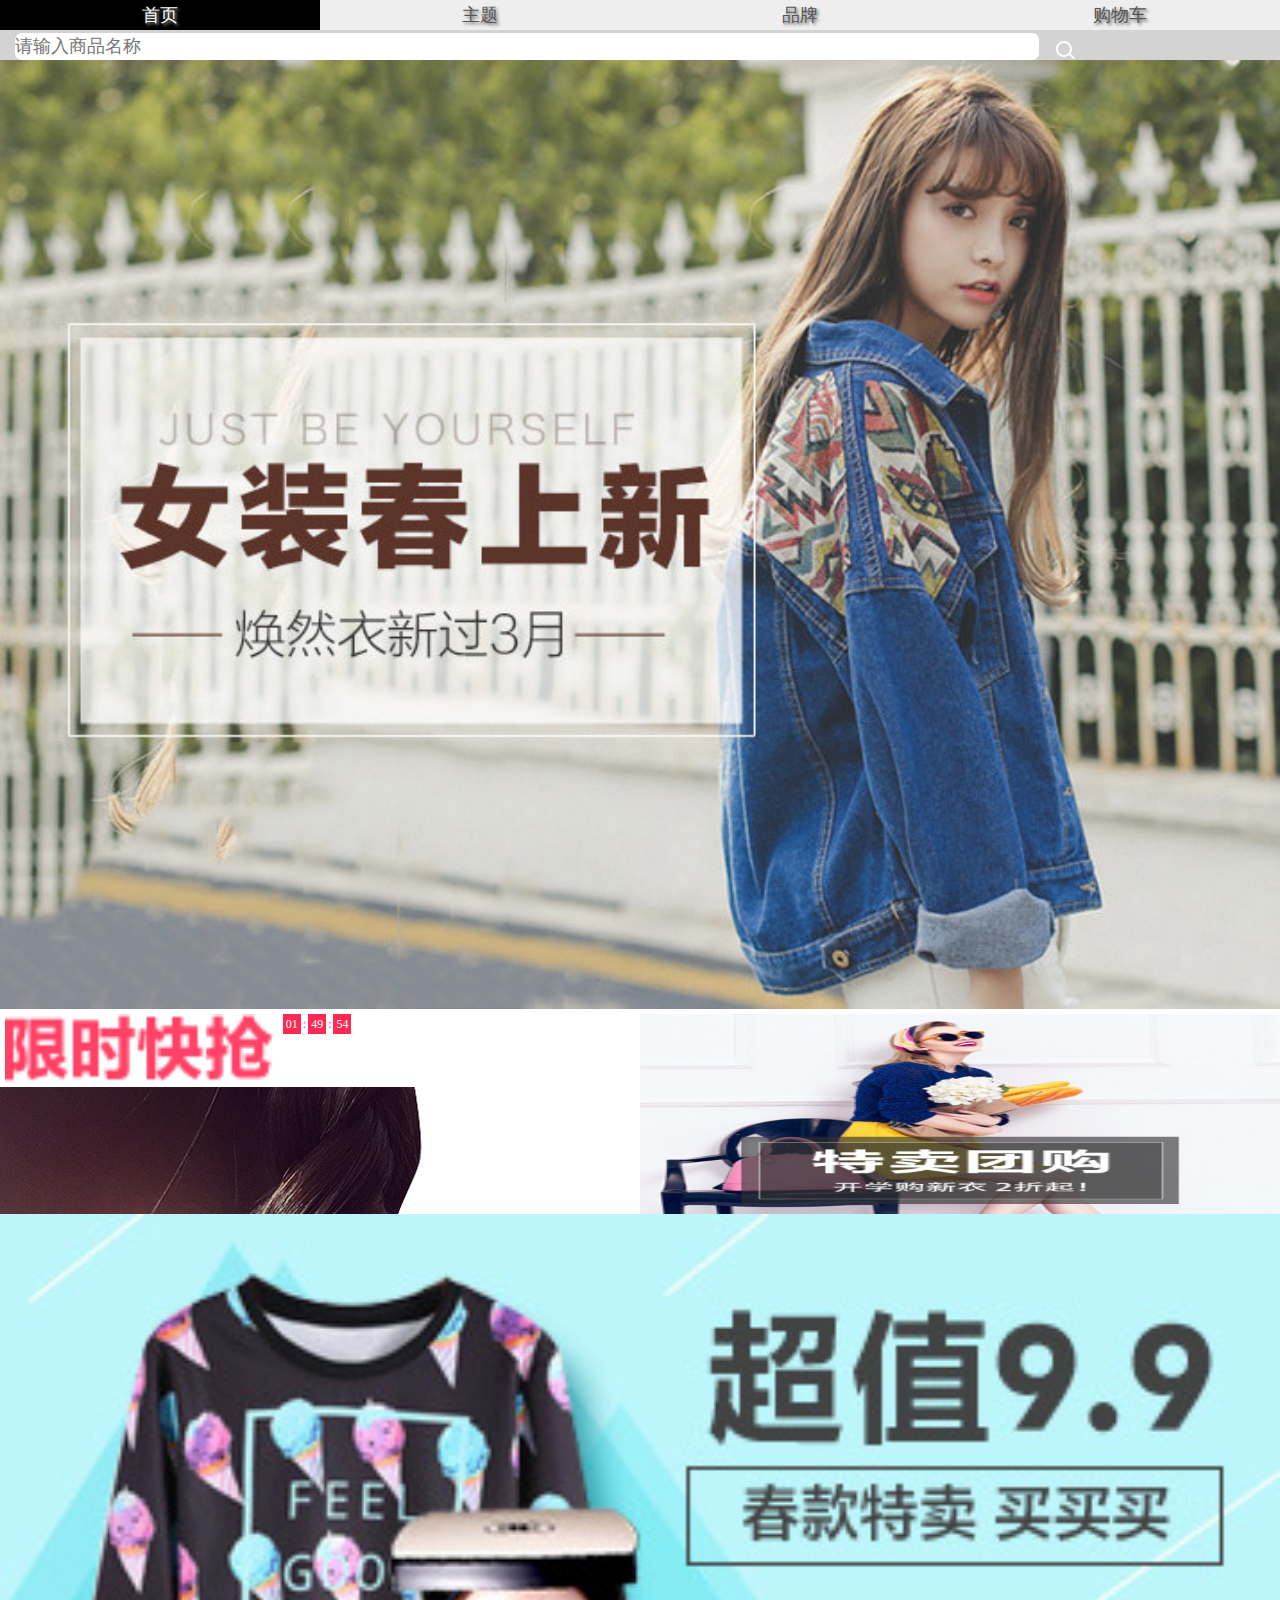
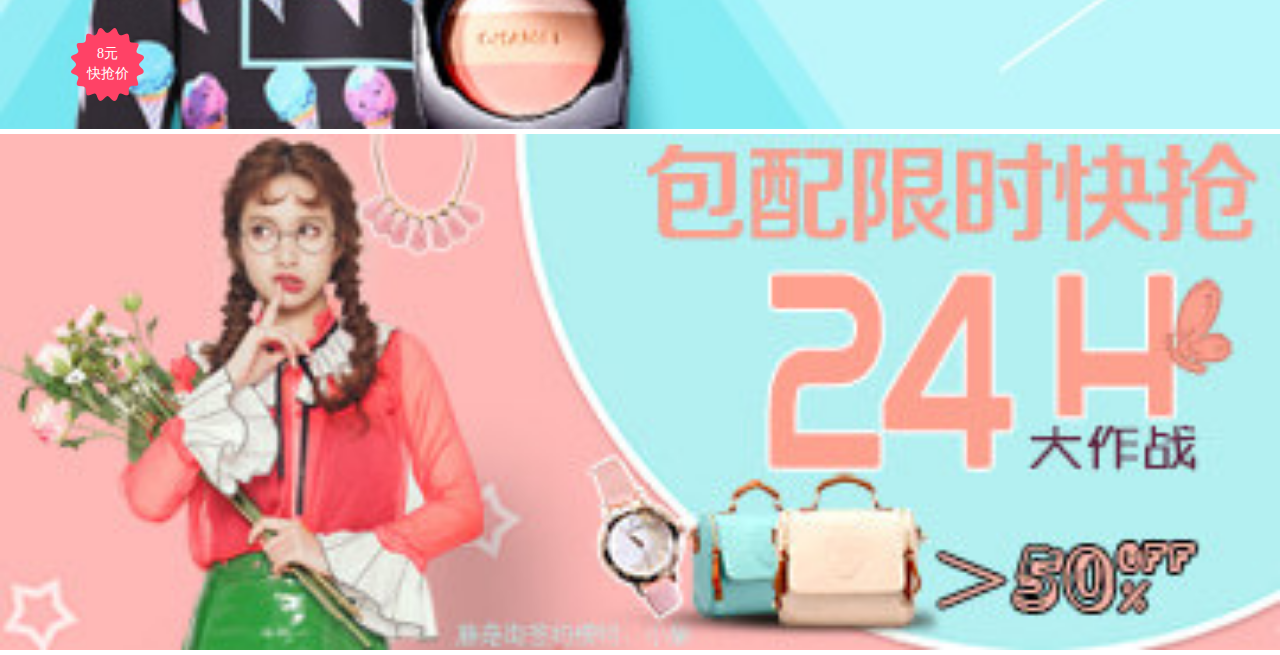
<file: index.html>
<!DOCTYPE html>
<html lang="en">

<head>
    <meta charset="UTF-8">
    <meta name="applicable-device" content="mobile" />
    <!-- 移动端 浏览器中页面将以原始大小显示，不允许缩放 -->
    <meta name="viewport" content="width=device-width,initial-scale=1.0,minimum-scale=1.0,maximum-scale=1.0,user-scalable=no" />
    <!-- iphone会把一串数字识别为电话号码，点击的时候会提示是否呼叫，屏蔽这功能则把telephone设置为no -->
    <meta content="telephone=no" name="format-detection" />
    <!-- iphone的私有标签，默认值为default（白色），可以定为black（黑色）和black-translucent（灰色半透明） -->
    <meta content="black" name="apple-mobile-web-app-status-bar-style">
    <!-- iphone设备的是有标签 允许全屏模式浏览，隐藏浏览器导航栏 -->
    <meta content="yes" name="apple-mobile-web-app-capable" />
    <!-- 全屏显示  -->
    <meta content="yes" name="apple-touch-fullscreen" />
    <!-- UC强制全屏  -->
    <meta name="full-screen" content="yes">
    <!-- QQ强制全屏  -->
    <meta name="x5-fullscreen" content="true">
    <!--uc浏览器判断到页面上文字居多时，会自动放大字体优化移动用户体验。添加以下头部可以禁用掉该优化-->
    <meta name="wap-font-scale" content="no">
    <!-- 屏蔽百度转码 -->
    <meta http-equiv="Cache-Control" content="no-transform" />
    <meta http-equiv="Cache-Control" content="no-siteapp" />
    <title>蘑菇街-移动端首页</title>
    <!-- 初始化样式 -->
    <link rel="stylesheet" href="css/common.css">
    <!-- 自定义样式 -->
    <link rel="stylesheet" href="css/style.css">
    <!-- 媒体查询样式 -->
    <link rel="stylesheet" href="css/media.css">
</head>

<body>
    <nav>
        <div>
            <ul>
                <li class="darkbg"><a>首页</a></li>
                <li><a href="theme.html">主题</a></li>
                <li><a href="brand.html">品牌</a></li>
                <li><a href="cart.html">购物车</a></li>
            </ul>
        </div>
        <div>
            <form action="">
                <input type="search" name="" id="" placeholder="请输入商品名称" required>
                <input type="submit" value="">
            </form>
        </div>
    </nav>
    <article>
        <div>
            <img src="imgs/adv1_715x530.jpg">
        </div>
        <div class="xsqg">
            <div class="xsqg_left">
                <div class="timer">
                    <img src="imgs/xskq.png" align="absmiddle">
                    <div>
                        <span id="hour">01</span>
                        <span>:</span>
                        <span id="minute">49</span>
                        <span>:</span>
                        <span id="second">54</span>
                    </div>
                </div>
                <div class="xsqg_pic">
                    <img src="imgs/second_1.jpg">
                </div>
                <div class="price">
                    <span>8元</span>
                    <span>快抢价</span>
                </div>
            </div>
            <div class="xsqg_right">
                <img src="imgs/second_2.jpg">
            </div>
        </div>
        <div>
            <img src="imgs/second_4.jpg">
        </div>
        <div>
            <img src="imgs/second_5.jpg">
        </div>
    </article>
</body>

</html>
</file>
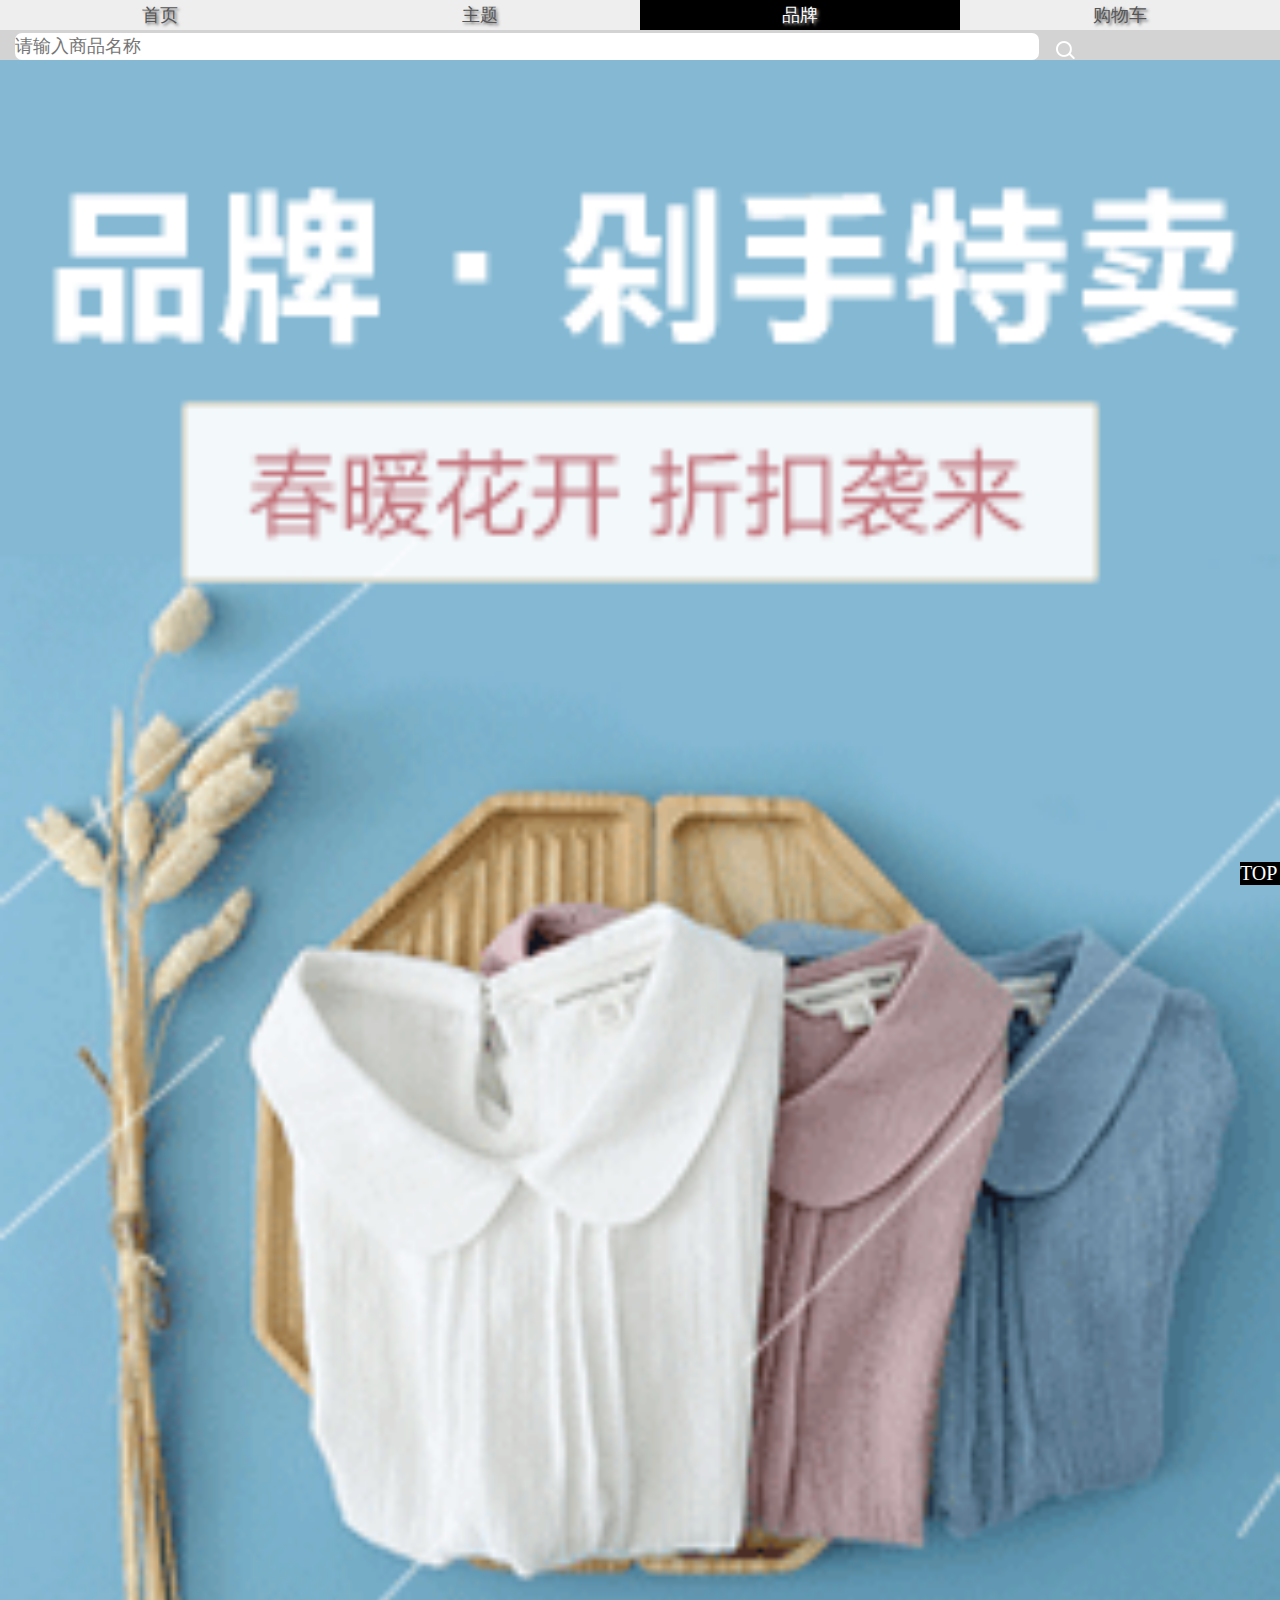
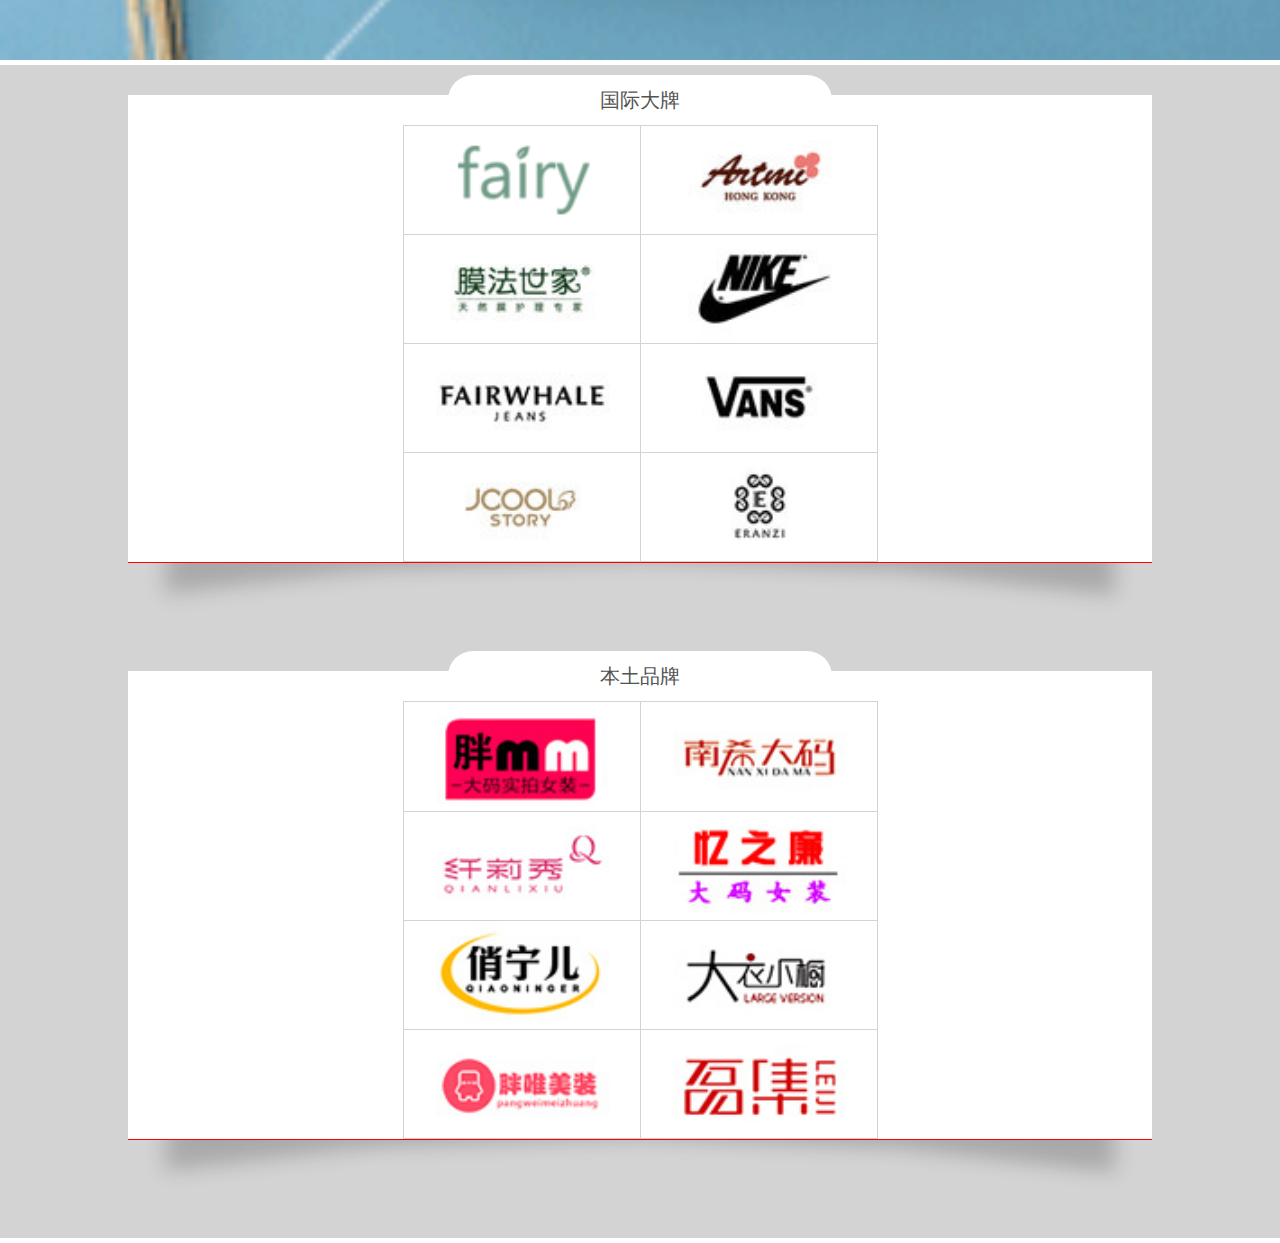
<file: brand.html>
<!DOCTYPE html>
<html lang="en">

<head>
    <meta charset="UTF-8">
    <meta name="applicable-device" content="mobile" />
    <!-- 移动端 浏览器中页面将以原始大小显示，不允许缩放 -->
    <meta name="viewport" content="width=device-width,initial-scale=1.0,minimum-scale=1.0,maximum-scale=1.0,user-scalable=no" />
    <!-- iphone会把一串数字识别为电话号码，点击的时候会提示是否呼叫，屏蔽这功能则把telephone设置为no -->
    <meta content="telephone=no" name="format-detection" />
    <!-- iphone的私有标签，默认值为default（白色），可以定为black（黑色）和black-translucent（灰色半透明） -->
    <meta content="black" name="apple-mobile-web-app-status-bar-style">
    <!-- iphone设备的是有标签 允许全屏模式浏览，隐藏浏览器导航栏 -->
    <meta content="yes" name="apple-mobile-web-app-capable" />
    <!-- 全屏显示  -->
    <meta content="yes" name="apple-touch-fullscreen" />
    <!-- UC强制全屏  -->
    <meta name="full-screen" content="yes">
    <!-- QQ强制全屏  -->
    <meta name="x5-fullscreen" content="true">
    <!--uc浏览器判断到页面上文字居多时，会自动放大字体优化移动用户体验。添加以下头部可以禁用掉该优化-->
    <meta name="wap-font-scale" content="no">
    <!-- 屏蔽百度转码 -->
    <meta http-equiv="Cache-Control" content="no-transform" />
    <meta http-equiv="Cache-Control" content="no-siteapp" />
    <title>蘑菇街-移动端首页</title>
    <!-- 初始化样式 -->
    <link rel="stylesheet" href="css/common.css">
    <!-- 自定义样式 -->
    <link rel="stylesheet" href="css/style.css">
    <!-- 媒体查询样式 -->
    <link rel="stylesheet" href="css/media.css">
</head>

<body>
    <nav>
        <div>
            <ul>
                <li><a href="index.html">首页</a></li>
                <li><a href="theme.html">主题</a></li>
                <li class="darkbg"><a>品牌</a></li>
                <li><a href="cart.html">购物车</a></li>
            </ul>
        </div>
        <div>
            <form action="">
                <input type="search" name="" id="" placeholder="请输入商品名称" required>
                <input type="submit" value="">
            </form>
        </div>
    </nav>
    <article>
        <div>
            <img src="imgs/second_3.png">
        </div>
        <div class="brand_bg">
            <div>
                <div class="brand_title">国际大牌</div>
                <div class="brand_body">
                    <table>
                        <tbody>
                            <tr>
                                <td><img src="imgs/logo_fairy.png" alt=""></td>
                                <td><img src="imgs/logo_artm.jpg" alt=""></td>
                            </tr>
                            <tr>
                                <td><img src="imgs/logo_mfsj.jpg" alt=""></td>
                                <td><img src="imgs/logo_nike.jpg" alt=""></td>
                            </tr>
                            <tr>
                                <td><img src="imgs/logo_fair.jpg" alt=""></td>
                                <td><img src="imgs/logo_vans.jpg" alt=""></td>
                            </tr>
                            <tr>
                                <td><img src="imgs/logo_jcool.jpg" alt=""></td>
                                <td><img src="imgs/logo_eran.jpg" alt=""></td>
                            </tr>
                        </tbody>
                    </table>
                </div>
                <div class="brand_shadow"><img src="imgs/shadow_bg.png" alt="">
                    <div id="clear"></div>
                </div>
            </div>
            <div>
                <div class="brand_title">本土品牌</div>
                <div class="brand_body">
                    <table>
                        <tbody>
                            <tr>
                                <td><img src="imgs/logo_pmm.jpg" alt=""></td>
                                <td><img src="imgs/logo_nxdm.jpg" alt=""></td>
                            </tr>
                            <tr>
                                <td><img src="imgs/logo_qlx.jpg" alt=""></td>
                                <td><img src="imgs/logo_yzl.jpg" alt=""></td>
                            </tr>
                            <tr>
                                <td><img src="imgs/logo_qle.jpg" alt=""></td>
                                <td><img src="imgs/logo_dyxc.jpg" alt=""></td>
                            </tr>
                            <tr>
                                <td><img src="imgs/logo_pwmz.jpg" alt=""></td>
                                <td><img src="imgs/logo_lj.jpg" alt=""></td>
                            </tr>
                        </tbody>
                    </table>
                </div>
                <div class="brand_shadow"><img src="imgs/shadow_bg.png" alt="">
                    <div id="clear"></div>
                </div>
            </div>
        </div>
    </article>
    <div class="top_back"><a href="#top">TOP</a></div>
</body>

</html>
</file>
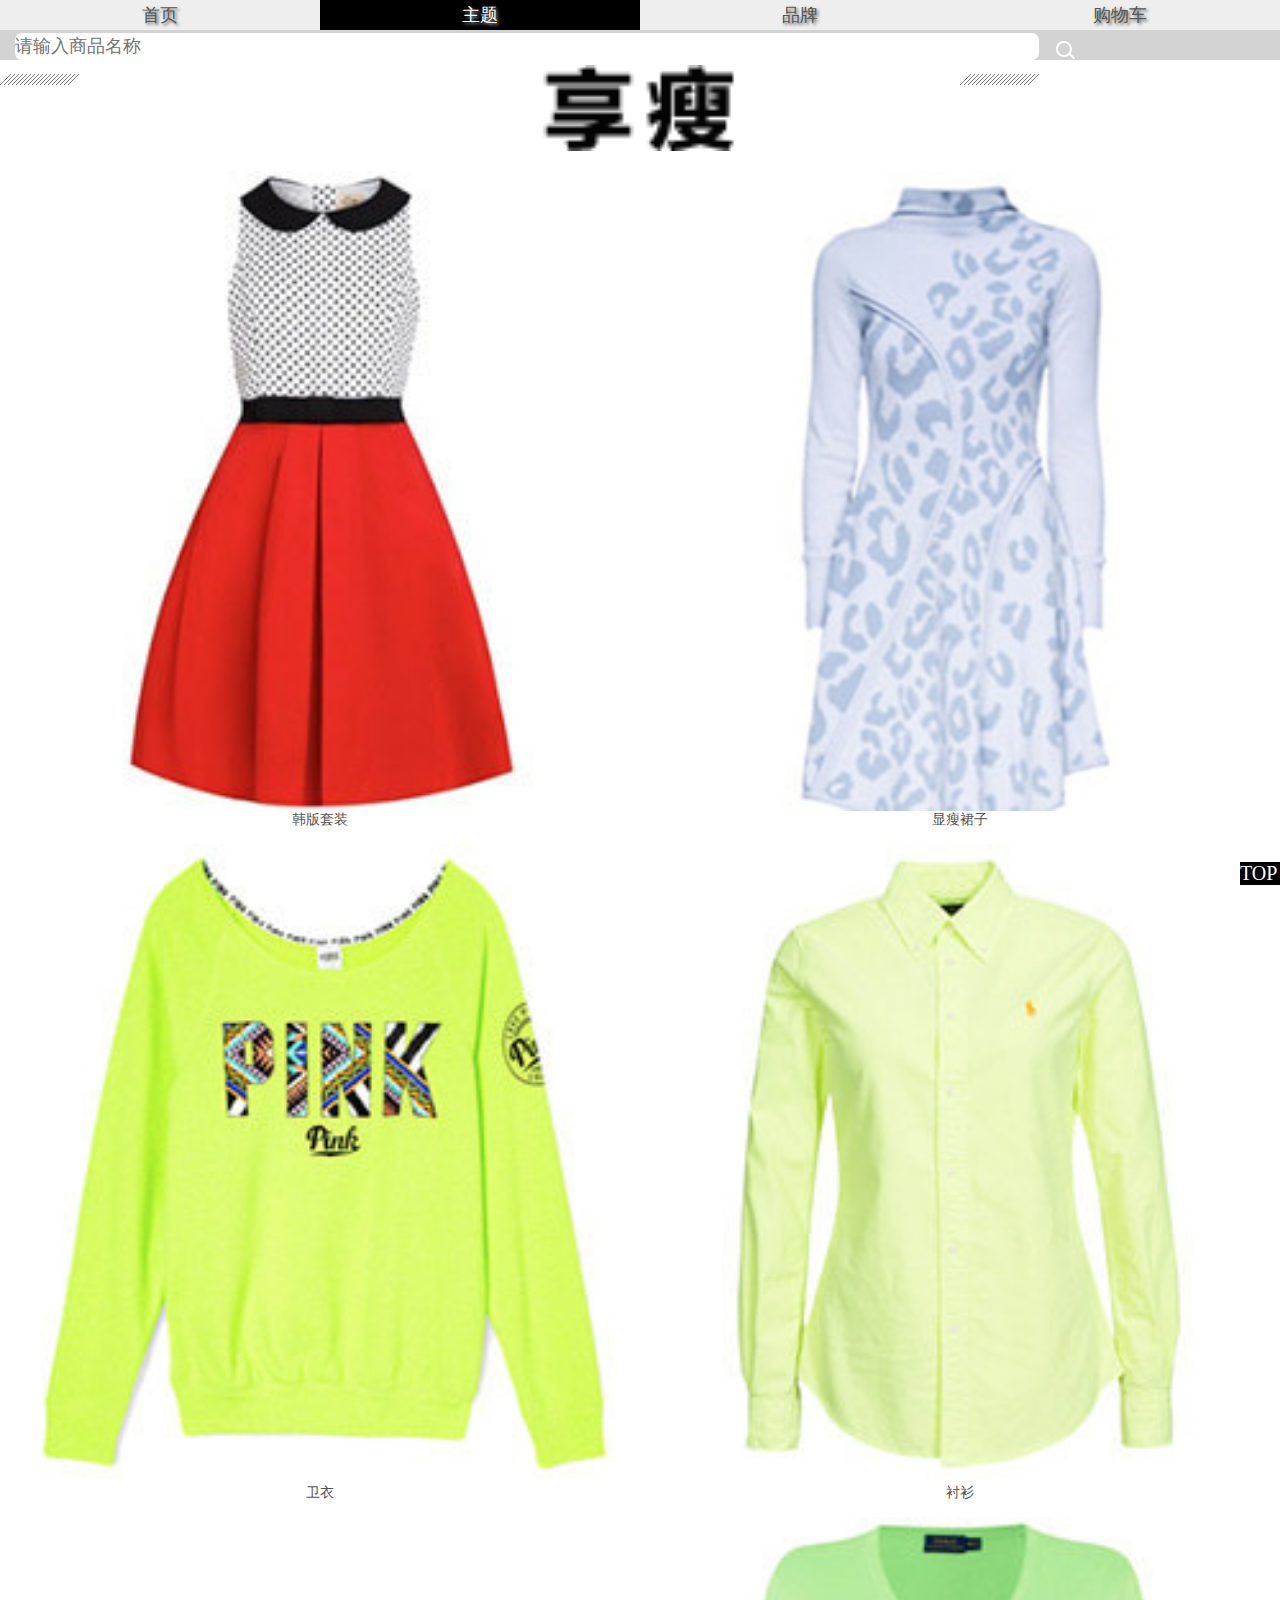
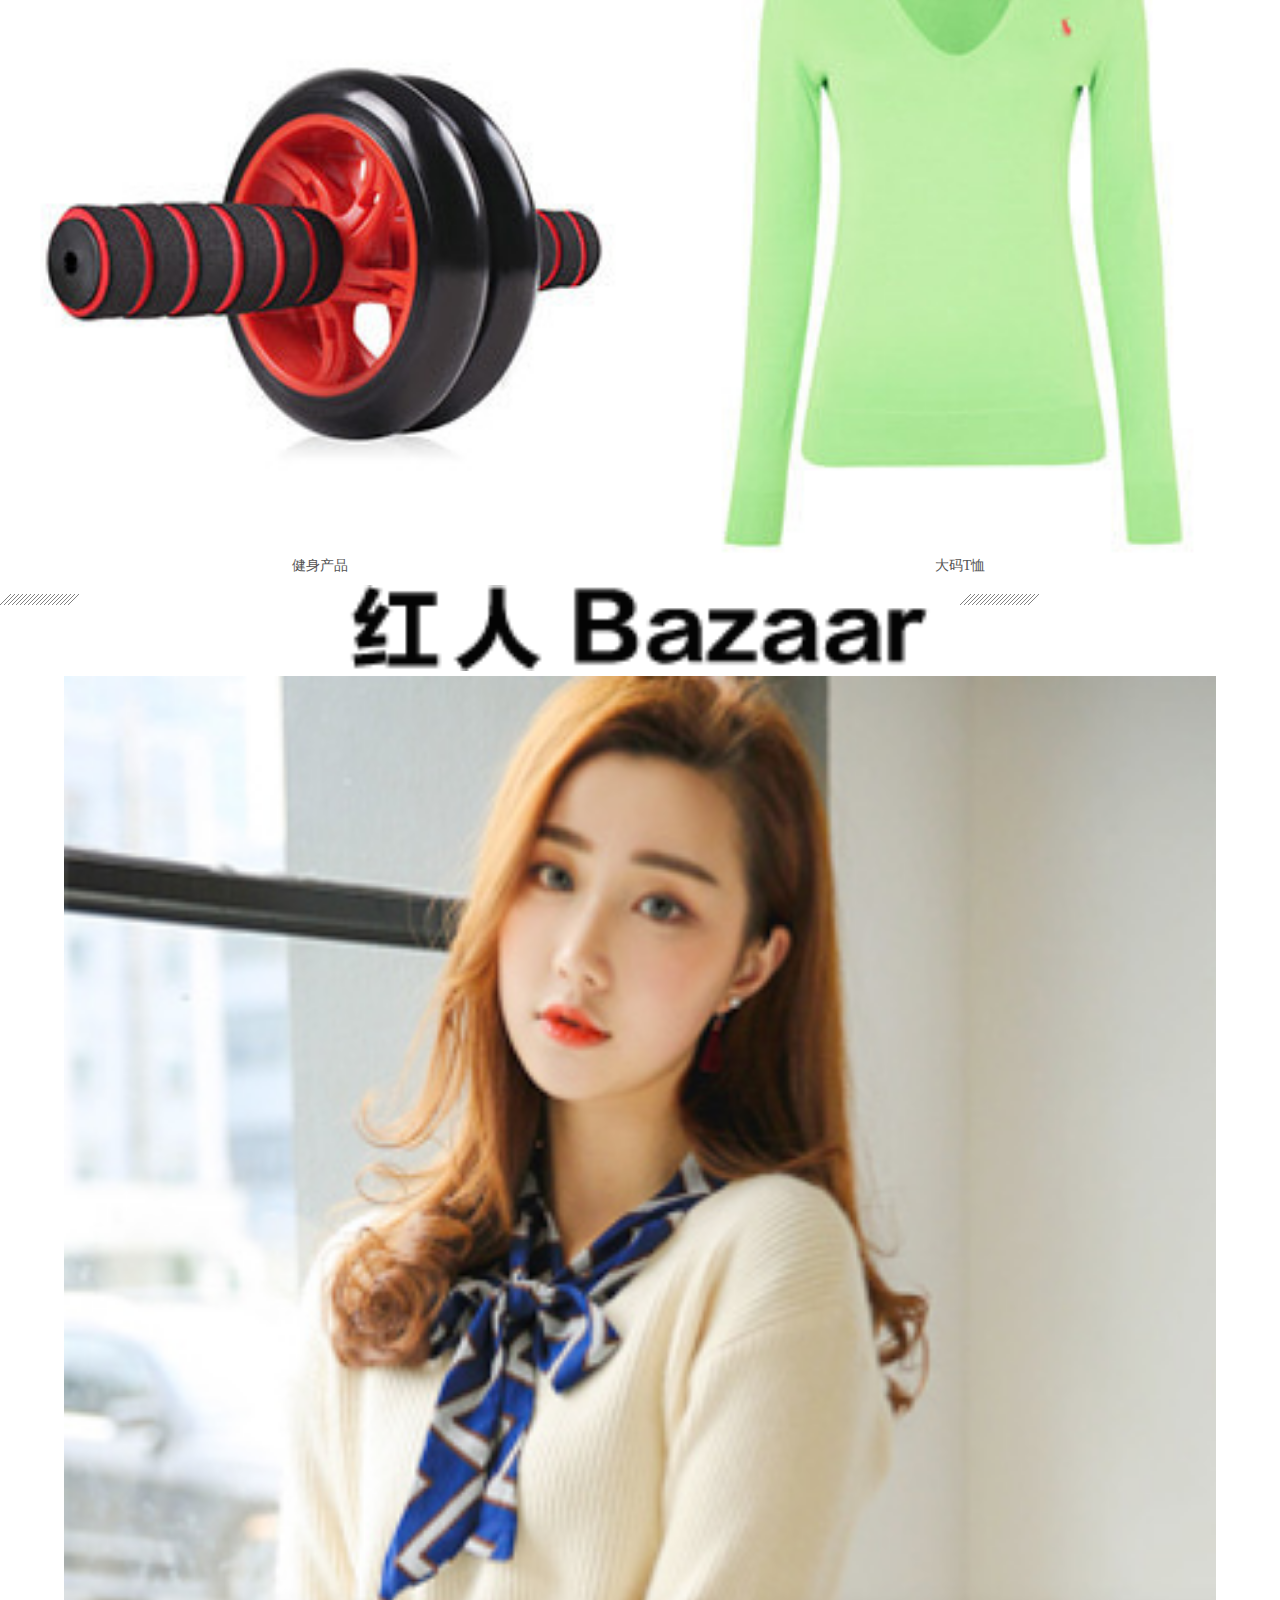
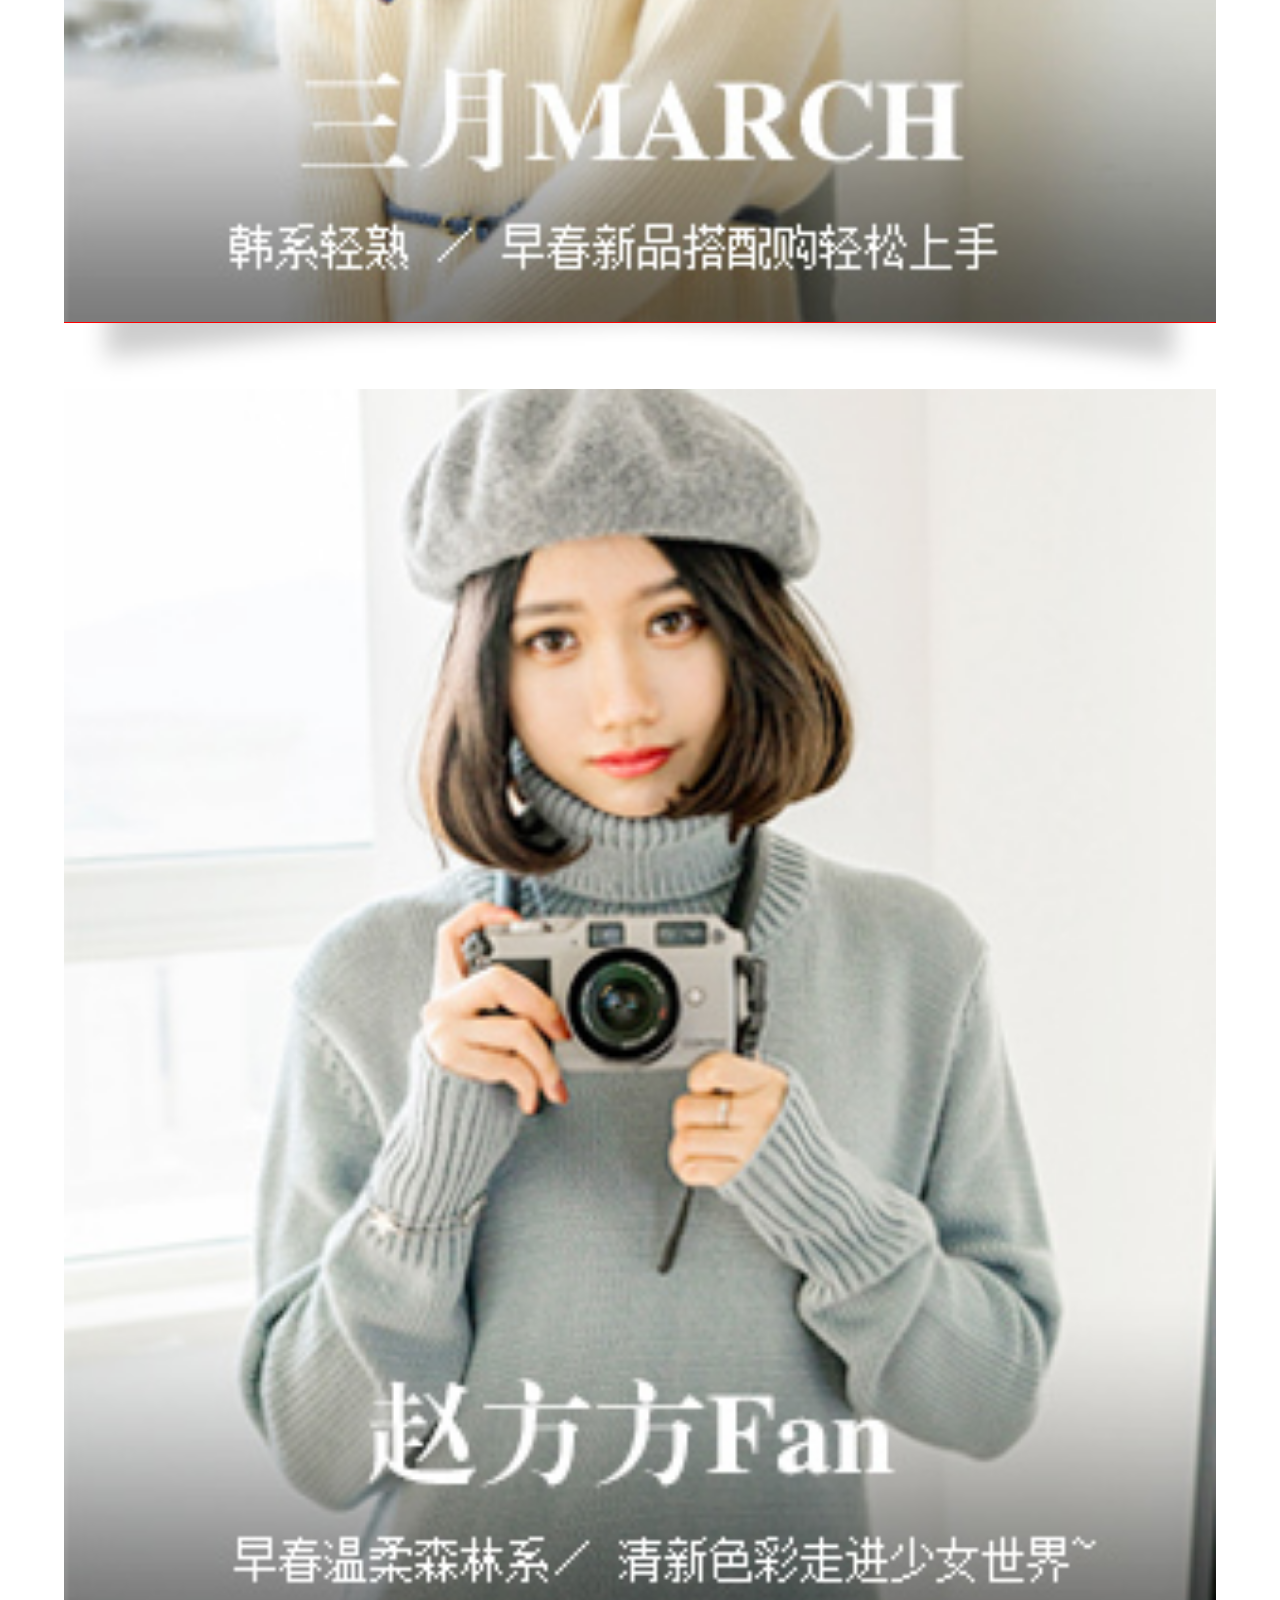
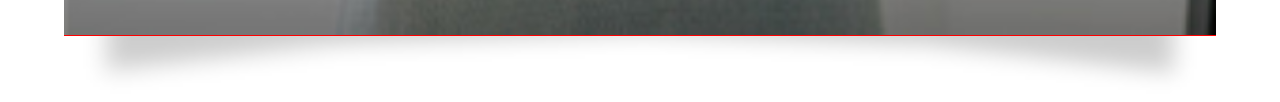
<file: theme.html>
<!DOCTYPE html>
<html lang="en">

<head>
    <meta charset="UTF-8">
    <meta name="applicable-device" content="mobile" />
    <!-- 移动端 浏览器中页面将以原始大小显示，不允许缩放 -->
    <meta name="viewport" content="width=device-width,initial-scale=1.0,minimum-scale=1.0,maximum-scale=1.0,user-scalable=no" />
    <!-- iphone会把一串数字识别为电话号码，点击的时候会提示是否呼叫，屏蔽这功能则把telephone设置为no -->
    <meta content="telephone=no" name="format-detection" />
    <!-- iphone的私有标签，默认值为default（白色），可以定为black（黑色）和black-translucent（灰色半透明） -->
    <meta content="black" name="apple-mobile-web-app-status-bar-style">
    <!-- iphone设备的是有标签 允许全屏模式浏览，隐藏浏览器导航栏 -->
    <meta content="yes" name="apple-mobile-web-app-capable" />
    <!-- 全屏显示  -->
    <meta content="yes" name="apple-touch-fullscreen" />
    <!-- UC强制全屏  -->
    <meta name="full-screen" content="yes">
    <!-- QQ强制全屏  -->
    <meta name="x5-fullscreen" content="true">
    <!--uc浏览器判断到页面上文字居多时，会自动放大字体优化移动用户体验。添加以下头部可以禁用掉该优化-->
    <meta name="wap-font-scale" content="no">
    <!-- 屏蔽百度转码 -->
    <meta http-equiv="Cache-Control" content="no-transform" />
    <meta http-equiv="Cache-Control" content="no-siteapp" />
    <title>蘑菇街-移动端首页</title>
    <!-- 初始化样式 -->
    <link rel="stylesheet" href="css/common.css">
    <!-- 自定义样式 -->
    <link rel="stylesheet" href="css/style.css">
    <!-- 媒体查询样式 -->
    <link rel="stylesheet" href="css/media.css">
</head>

<body>
    <nav>
        <div>
            <ul>
                <li><a href="index.html">首页</a></li>
                <li class="darkbg"><a>主题</a></li>
                <li><a href="brand.html">品牌</a></li>
                <li><a href="cart.html">购物车</a></li>
            </ul>
        </div>
        <div>
            <form action="">
                <input type="search" name="" id="" placeholder="请输入商品名称" required>
                <input type="submit" value="">
            </form>
        </div>
    </nav>
    <article>
        <div class="titlebar">
            <div class="title_side">
                <div class="title_side_left"></div>
                <div class="title_side_center"></div>
                <div class="title_side_right"></div>
            </div>
            <div class="title_center">
                <img src="imgs/xs.png" alt="">
            </div>
            <div class="title_side">
                <div class="title_side_left"></div>
                <div class="title_side_center"></div>
                <div class="title_side_right"></div>
            </div>
        </div>
        <div class="xiangshou">
            <div>
                <img src="imgs/fourth_item1.jpg" alt="">
                <span>韩版套装</span>
            </div>
            <div>
                <img src="imgs/fourth_item2.jpg" alt="">
                <span>显瘦裙子</span>
            </div>
            <div>
                <img src="imgs/fourth_item3.jpg" alt="">
                <span>卫衣</span>
            </div>
            <div>
                <img src="imgs/fourth_item4.jpg" alt="">
                <span>衬衫</span>
            </div>
            <div>
                <img src="imgs/fourth_item5.jpg" alt="">
                <span>健身产品</span>
            </div>
            <div>
                <img src="imgs/fourth_item6.jpg" alt="">
                <span>大码T恤</span>
            </div>
        </div>
        <div class="titlebar">
            <div class="title_side">
                <div class="title_side_left"></div>
                <div class="title_side_center"></div>
                <div class="title_side_right"></div>
            </div>
            <div class="title_center">
                <img src="imgs/hrbz.png" alt="">
            </div>
            <div class="title_side">
                <div class="title_side_left"></div>
                <div class="title_side_center"></div>
                <div class="title_side_right"></div>
            </div>
        </div>
        <div class="hongren">
            <img src="imgs/fifth_c1.jpg" alt="">
            <img src="imgs/shadow_bg.png" alt="" class="shadow">
            <img src="imgs/fifth_c2.jpg" alt="">
            <img src="imgs/shadow_bg.png" alt="" class="shadow">
        </div>
    </article>
    <div class="top_back"><a href="#top">TOP</a></div>
</body>

</html>
</file>
<file: css/common.css>
@charset "utf-8";

/* 通用样式初始化 */
body,h1,h2,h3,h4,h5,h6,hr,p,blockquote,dl,dt,dd,ul,ol,li,pre,form,fieldset,legend,button,input,textarea,th,td{margin:0;padding:0;border:none;list-style:none;outline:none;}
body{font-size:14px;font-family:"微软雅黑";padding:0;margin:0;color:#535353;}
div,form,ul,dd,dl,ol,dt,li,p{list-style:none;padding:0;margin:0;}
h1,h2,h3,h4,h5,h6{font-size:100%;margin:0;padding:0;font-weight:normal;}
table{border-collapse:separate;border-spacing:0;}
table,td,th{vertical-align:middle;}
textarea,input,button,select,keygen,legend{outline:0;margin:0;padding:0;}
textarea{resize:none;}
img{border:none;vertical-align:bottom;}
input[type="button"],input[type="submit"],input[type="reset"]{-webkit-appearance:none;outline:none;}
a{text-decoration:none;cursor:pointer;}
a:hover{text-decoration:none;}

/* 清除浮动 */
.clearfix:after{content:"\0020";display:block;height:0;clear:both;visibility:hidden;overflow:hidden;}
.clear{width:0;height:0;margin:0;padding:0;line-height:0px;font-size:0px;clear:both;}
#clear{width:0;height:0;margin:0;padding:0;line-height:0px;font-size:0px;clear:both;}
.none{display:none;}
.left{float:left;}
.right{float:right;}
.red{color:#f00;}
</file>
<file: css/style.css>
@charset "utf-8";

:root{
	font-size: 625%;
}

nav{
	position: fixed;
	top:0;
	left:0;
	width: 100%;
}

nav ul{
	list-style-type: none;
	height: .3rem; 
	background-color: #eeeeee;
}
nav ul li{
	display: inline-block;
	width: 25%;
	float: left;
	text-align: center;
	line-height: .3rem;
	font-size: .18rem;
}
.darkbg{
	background-color: #000;
}
nav ul li a{
	color: #555;
	text-shadow: .02rem .02rem .03rem #666;
}
nav ul li a:not([href]){
	color: #fff;
	text-shadow: .02rem .02rem .03rem #999;
}
nav div:last-child{
	height: .3rem;
	background-color: #d3d3d3;
	font-size: .2rem;
	line-height: .3rem;
}
nav form input[type="search"]{
	font-size:.18rem;
	outline: none;
	border-radius: .07rem;
	border:none;
	width:80%;
	padding: .03rem 0;
	margin-left: .15rem;
}
nav form input[type="submit"]{
	width: .2rem;
	height:.22rem;
	border:none;
	background: url(../imgs/search_100x400.png) no-repeat 0 -60px;
	outline: none;
	margin: .009rem .12rem;
}

article{
	margin-top: .6rem;
}

article>div{
	width:100%;
	float: left;
	margin-bottom: .05rem;
}

article>div>img{
	width: 100%;
	float: left;
}

/* 首页样式 */
.xsqg{
	width: 100%;
	margin-bottom: 0;
}

.xsqg_left,.xsqg_right{
	width: 50%;
	float: left;
	height: 2rem;
}
.timer,.xsqg_pic{
	width: 100%;
	float: left;
}
.timer{
	margin-bottom: .05rem;
}
.timer img{
	width: 42%;
	float: left;
	margin: 0 .05rem;
}
.timer div{
	margin-left: .03rem;
	width: 50%;
	float: left;
}
.timer div span{
	margin: 0 .01rem;
	float: left;
}
.xsqg_pic img{
	width: 100%;
	float: left;
}
.timer span[id]{
	display: inline-block;
	width: .18rem;
	height:.2rem;
	background-color: rgb(251,41,84);
	font-size: .12rem;
	color: #fff;
	text-align: center;
	line-height: .2rem;
}

.timer span:not([id]){
	color:rgb(251,41,84);
	font-size: .12rem;
	line-height: .2rem;
}
.price{
	position: relative;
	top:-1rem;
	left:.7rem;
	padding-top: .18rem;
	width:.75rem;
	height:.75rem;
	float: left;
	background: url(../imgs/bg_combo.png) no-repeat 0 -310px;
}
.xsqg .price span{
	display: block;
	width: .75rem;
	height: .2rem;
	color:#fff;
	font-size: .14rem;
	text-align: center;
	float: left;
}

.xsqg_right img{
	width: 100%;
    height: 100%;
	float: left;
}
/* 首页样式结束 */

/* 主题样式 */

/* 标题样式 */
.titlebar{
	width: 100%;
	float: left;
	margin: .05rem 0;
}

.titlebar div{
	display: inline-block;
	float: left;
}

.title_side{
	margin-top: .09rem;
	width: 25%;
}

.title_side_left{
	width: .12rem;
	height: .12rem;
	background: url(../imgs/bg_split.png) no-repeat;

}

.title_side_center{
	width: .56rem;
	height: .12rem;
	background: url(../imgs/bg_split.png) repeat 0 -12px;
}

.title_side_right{
	width: .12rem;
	height: .12rem;
	background: url(../imgs/bg_split.png) no-repeat 0 -24px; 
}

.title_center{
	width: 50%;
}
.title_center img{
	width: 100%;
	float: left;
}

.xiangshou div{
	width: 50%;
	float: left;
	margin-top: .15rem;
}

.xiangshou img{
	width: 100%;
	float: left;
}
.xiangshou span{
	font-size: .14rem;
	width: 100%;
	float: left;
	text-align: center;
}
.hongren{
	width: 90%;
	margin: 0 5%;
}
.shadow{
	border-top: .01rem solid red;
}
/* 主题样式结束 */

/* 品牌样式 */
.brand_bg{
	background-color: #d3d3d3;
	padding: .1rem 0;
}

.brand_title{
	width: 30%;
	margin:0 35%;
	height: .5rem;
	background-color: #fff;
	border-radius: .4rem;
	font-size: .2rem;
	text-align: center;
	line-height: .5rem;
	margin-bottom: -.3rem;
}

.brand_body{
	background-color: #fff;
	width: 80%;
	margin: 0 10%;
	padding-top: .3rem;
}

.brand_body table{
	margin:0 auto;
	border-collapse: collapse;
}

.brand_body td{
	border:.01rem solid #d3d3d3;
	width: 2rem;
	padding: 0 .18rem;
}
.brand_body img{
	float: left;
	width: 100%;
}
.brand_shadow{
	width: 80%;
	margin: 0 auto .3rem;
	border-top: .01rem solid red;

}
.brand_shadow img{
	width: 100%;
	float: left;	
}
/* 品牌样式结束 */

/* 返回顶部样式 */
.top_back{
	font-size: .2rem;
	position:fixed;
	right:0;
	bottom:.15rem;
	background-color:#000;
	color:#fff;
	width:.40rem;
}

.top_back a{
	color:white;
}
</file>
<file: css/media.css>
@charset "utf-8";

/* 屏幕尺寸小于320px */

@media screen and (max-width: 320px) {
    nav ul {
        height: .2rem;
    }
    nav ul li {
        font-size: .14rem;
        line-height: .2rem;
    }
    nav ul li a {
        text-shadow: .015rem .015rem .03rem #666;
    }
    nav ul li a:not([href]) {
        text-shadow: .015rem .015rem .03rem #999;
    }
    nav div:last-child {
        height: .28rem;
        font-size: .2rem;
        line-height: .28rem;
    }
    nav form input[type="search"] {
        font-size: .14rem;
        border-radius: .05rem;
        padding: .01rem 0;
        margin-left: .08rem;
    }
    article {
        margin-top: .5rem;
    }
    article>div {
        margin-bottom: .03rem;
    }
    /* 首页样式 */
    .xsqg_left,
    .xsqg_right {
        height: 1.6rem;
    }
    .timer {
        margin-bottom: .03rem;
    }
    .timer img {
        margin: 0 .03rem;
    }
    .timer div {
        margin-left: .02rem;
    }
    .timer div span {
        margin: 0 .01rem;
    }
    .timer span[id] {
        width: .16rem;
        height: .18rem;
        font-size: .12rem;
        line-height: .18rem;
    }
    .timer span:not([id]) {
        font-size: .12rem;
        line-height: .18rem;
    }
    .price {
        top: -1rem;
        left: .5rem;
    }
    .xsqg .price span {
        width: .75rem;
        height: .2rem;
        font-size: .13rem;
    }
    /* 首页样式结束 */
    /* 主题样式 */
   /* 标题样式 */
    .titlebar {
        margin: .03rem 0;
    }
    .title_side {
        margin-top: .07rem;
    }
    .title_side_left {
        width: .12rem;
        height: .1rem;
    }
    .title_side_center {
        width: .48rem;
        height: .1rem;
    }
    .title_side_right {
        width: .12rem;
        height: .1rem;
    }
    .xiangshou div {
        margin-top: .1rem;
    }
    .xiangshou span {
        font-size: .12rem;
    }
    .hongren{
        margin-top: .06rem;
    }
    /* 主题样式结束 */
    /* 品牌样式 */
    .brand_bg {
        padding: .08rem 0;
    }
    .brand_title {
        height: .48rem;
        border-radius: .3rem;
        font-size: .16rem;
        line-height: .48rem;
        margin-bottom: -.25rem;
    }
    .brand_body {
        padding-top: .26rem;
    }
    .brand_body td {
        width: 2rem;
        padding: 0 .12rem;
    }
    .brand_shadow {
        margin: 0 auto .2rem;
        border-top: 1px solid red;
    }
    /* 品牌样式结束 */
    /* 返回顶部样式 */
    .top_back {
        font-size: .16rem;
        bottom: .13rem;
        width: .36rem;
    }
}


/* 屏幕尺寸大于320px，小于360px */

@media screen and (min-width:321px) and (max-width:361px){
     nav ul {
        height: .2rem;
    }
    nav ul li {
        font-size: .14rem;
        line-height: .2rem;
    }
    nav ul li a {
        text-shadow: .015rem .015rem .03rem #666;
    }
    nav ul li a:not([href]) {
        text-shadow: .015rem .015rem .03rem #999;
    }
    nav div:last-child {
        height: .28rem;
        font-size: .2rem;
        line-height: .28rem;
    }
    nav form input[type="search"] {
        font-size: .14rem;
        border-radius: .05rem;
        padding: .01rem 0;
        margin-left: .08rem;
    }
    article {
        margin-top: .5rem;
    }
    article>div {
        margin-bottom: .03rem;
    }
    /* 首页样式 */
    /*.xsqg_left{
        height:2.;
    }*/
    .xsqg_right {
        height: 2.0rem;
    }
    .timer {
        margin-bottom: .06rem;
    }
    .timer div {
        margin-left: .04rem;
    }
    .timer div span {
        margin: 0 .01rem;
    }
    .timer span[id] {
        width: .2rem;
        height: .22rem;
        font-size: .14rem;
        line-height: .2rem;
    }
    .timer span:not([id]) {
        font-size: .14rem;
        line-height: .22rem;
    }
    .price {
        top: -1.1rem;
        left: .9rem;
        padding-top: .18rem;
        width: .75rem;
        height: .75rem;
    }
    .xsqg .price span {
        width: .75rem;
        height: .2rem;
        font-size: .16rem;
    }
    /* 首页样式结束 */
    /* 主题样式 */
   /* 标题样式 */
    .titlebar {
        margin: .03rem 0;
    }
    .title_side {
        margin-top: .07rem;
    }
    .title_side_left {
        width: .12rem;
        height: .1rem;
    }
    .title_side_center {
        width: .48rem;
        height: .1rem;
    }
    .title_side_right {
        width: .12rem;
        height: .1rem;
    }
    .xiangshou div {
        margin-top: .1rem;
    }
    .xiangshou span {
        font-size: .12rem;
    }
    .hongren{
        margin-top: .06rem;
    }
    /* 主题样式结束 */
    /* 品牌样式 */
    .brand_bg {
        padding: .1rem 0;
    }
    .brand_title {
        height: .6rem;
        border-radius: .5rem;
        font-size: .24rem;
        line-height: .6rem;
        margin-bottom: -.35rem;
    }
    .brand_body {
        padding-top: .36rem;
    }
    .brand_shadow {
        margin: 0 auto .3rem;
        border-top: 1px solid red;
    }
    .brand_shadow img {
        width: 100%;
    }
    /* 品牌样式结束 */
    /* 返回顶部样式 */
    .top_back {
        font-size: .26rem;
        right: 0px;
        bottom: .25rem;
        width: .52rem;
    }
}


/* 屏幕尺寸大于360px，小于375px */

@media screen and (min-width:361px) and (max-width:376px){
    nav ul {
        height: .3rem;
    }
    nav ul li {
        font-size: .18rem;
        line-height: .3rem;
    }
    nav ul li a {
        text-shadow: .02rem .02rem .03rem #666;
    }
    nav ul li a:not([href]) {
        text-shadow: .02rem .02rem .03rem #999;
    }
    nav div:last-child {
        height: .34rem;
        font-size: .2rem;
        line-height: .34rem;
    }
    nav form input[type="search"] {
        font-size: .18rem;
        border-radius: .07rem;
        padding: .025rem 0;
        margin-left: .18rem;
    }
    /*nav form input[type="submit"] {
        margin: .009rem .16rem;
    }*/
    article {
        margin-top: .7rem;
    }
    article>div {
        margin-bottom: .06rem;
    }
    /* 首页样式 */
    .xsqg_left,
    .xsqg_right {
        height: 2.3rem;
    }
    .timer {
        margin-bottom: .06rem;
    }
    .timer div {
        margin-left: .04rem;
    }
    .timer div span {
        margin: 0 .01rem;
    }
    .timer span[id] {
        width: .2rem;
        height: .22rem;
        font-size: .14rem;
        line-height: .2rem;
    }
    .timer span:not([id]) {
        font-size: .14rem;
        line-height: .22rem;
    }
    .price {
        top: -1.1rem;
        left: .9rem;
        padding-top: .18rem;
        width: .75rem;
        height: .75rem;
    }
    .xsqg .price span {
        width: .75rem;
        height: .2rem;
        font-size: .16rem;
    }
    /* 首页样式结束 */
    /* 主题样式 */
    /* 标题样式 */
    .titlebar {
        margin: .08rem 0;
    }
    .title_side {
        margin-top: .1rem;
    }
    .title_side_center {
        width: .68rem;
    }
    .xiangshou div {
        margin-top: .2rem;
    }
    .xiangshou span {
        font-size: .18rem;
    }
    /* 品牌样式 */
    .brand_bg {
        padding: .1rem 0;
    }
    .brand_title {
        height: .6rem;
        border-radius: .5rem;
        font-size: .24rem;
        line-height: .6rem;
        margin-bottom: -.35rem;
    }
    .brand_body {
        padding-top: .36rem;
    }
    .brand_shadow {
        margin: 0 auto .3rem;
        border-top: 1px solid red;
    }
    .brand_shadow img {
        width: 100%;
    }
    /* 品牌样式结束 */
    /* 返回顶部样式 */
    .top_back {
        font-size: .26rem;
        right: 0px;
        bottom: .25rem;
        width: .52rem;
    }
}


/* 屏幕尺寸大于375px，小于414px */

@media screen and (min-width:376px) and (max-width:415px){
    nav ul {
        height: .3rem;
    }
    nav ul li {
        font-size: .18rem;
        line-height: .3rem;
    }
    nav ul li a {
        text-shadow: .02rem .02rem .03rem #666;
    }
    nav ul li a:not([href]) {
        text-shadow: .02rem .02rem .03rem #999;
    }
    nav div:last-child {
        height: .34rem;
        font-size: .2rem;
        line-height: .34rem;
    }
    nav form input[type="search"] {
        font-size: .18rem;
        border-radius: .07rem;
        padding: .020rem 0;
        margin-left: .18rem;
    }
    /*nav form input[type="submit"] {
        margin: .009rem .16rem;
    }*/
    article {
        margin-top: .7rem;
    }
    article>div {
        margin-bottom: .06rem;
    }
     /* 首页样式 */
    .xsqg_left,
    .xsqg_right {
        height: 2.3rem;
    }
    .timer {
        margin-bottom: .06rem;
    }
    .timer div {
        margin-left: .04rem;
    }
    .timer div span {
        margin: 0 .01rem;
    }
    .timer span[id] {
        width: .2rem;
        height: .22rem;
        font-size: .14rem;
        line-height: .2rem;
    }
    .timer span:not([id]) {
        font-size: .14rem;
        line-height: .22rem;
    }
    .price {
        top: -1.1rem;
        left: .9rem;
        padding-top: .18rem;
        width: .75rem;
        height: .75rem;
    }
    .xsqg .price span {
        width: .75rem;
        height: .2rem;
        font-size: .16rem;
    }
    /* 首页样式结束 */
    /* 主题样式 */
    /* 标题样式 */
    .titlebar {
        margin: .08rem 0;
    }
    .title_side {
        margin-top: .1rem;
    }
    .title_side_center {
        width: .68rem;
    }
    .xiangshou div {
        margin-top: .2rem;
    }
    .xiangshou span {
        font-size: .18rem;
    }
    /* 主题样式结束 */
    /* 品牌样式 */
    .brand_bg {
        padding: .1rem 0;
    }
    .brand_title {
        height: .6rem;
        border-radius: .5rem;
        font-size: .24rem;
        line-height: .6rem;
        margin-bottom: -.35rem;
    }
    .brand_body {
        padding-top: .36rem;
    }
    .brand_shadow {
        margin: 0 auto .3rem;
        border-top: 1px solid red;
    }
    .brand_shadow img {
        width: 100%;
    }
    /* 品牌样式结束 */
    /* 返回顶部样式 */
    .top_back {
        font-size: .26rem;
        right: 0px;
        bottom: .25rem;
        width: .52rem;
    }
}
</file>
